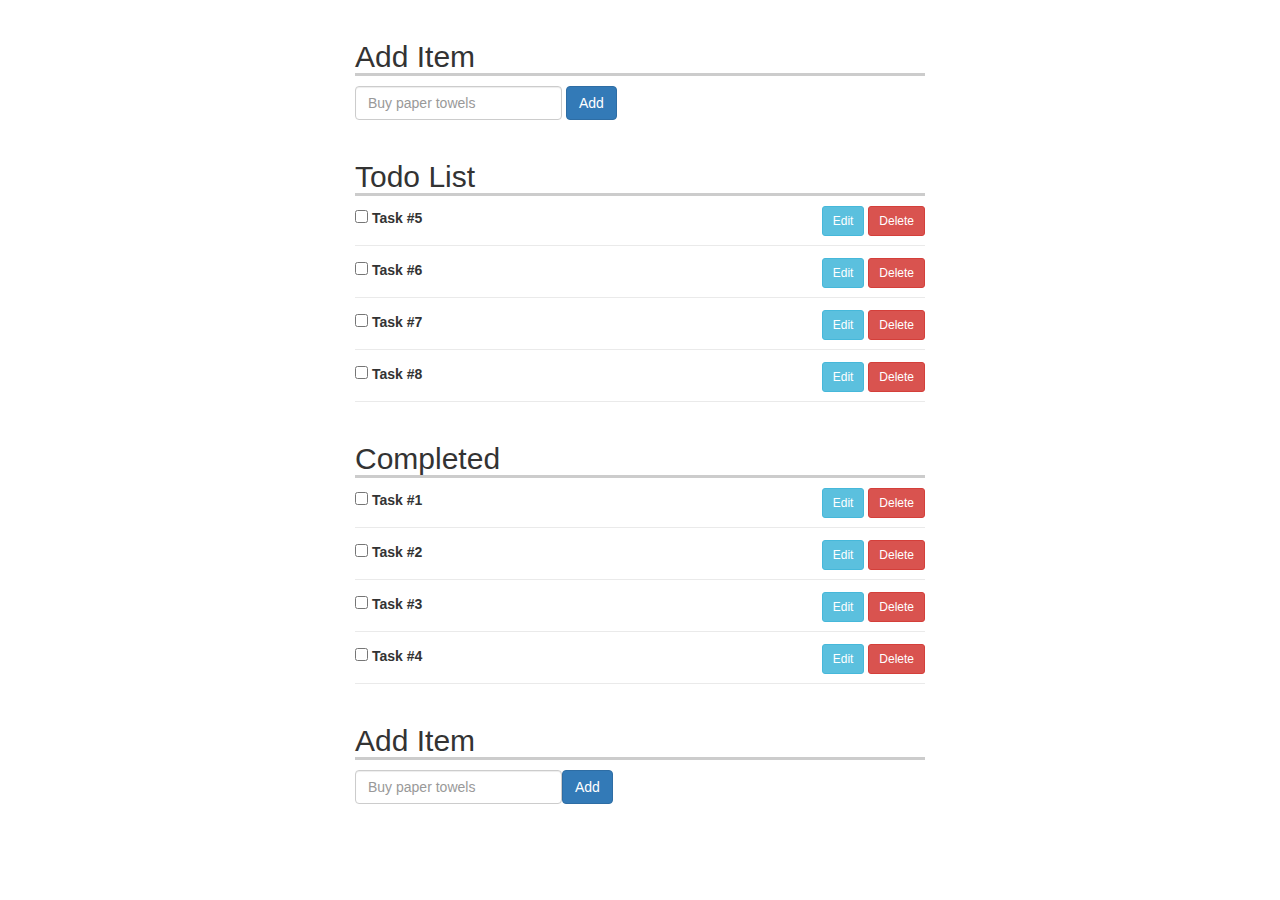
<file: after.html>
<!DOCTYPE html>
<html>

<head>
    <meta charset="utf-8">
    <title>Todo App</title>
    <link rel="stylesheet" href="http://maxcdn.bootstrapcdn.com/bootstrap/3.2.0/css/bootstrap.min.css">
    <link href='http://fonts.googleapis.com/css?family=Open+Sans' rel='stylesheet' type='text/css'>
    <link rel="stylesheet" href="css/styles.css" type="text/css" media="screen" charset="utf-8">
</head>

<body>
    <div class="container" id="wrapper">
        <section>
            <h2>Add Item</h2>
            <form class="form-inline">
                <input id="add-item" type="text" class="form-control" placeholder="Buy paper towels">
                <button class="btn btn-primary">Add</button>
            </form>
        </section>

        <section>
            <h2>Todo List</h2>
            <ul id="tasks-incomplete" class="task-list list-unstyled">
                <li>
                    <input id="task-5" type="checkbox">
                    <label for="task-5">Task #5</label>
                    <div class="action pull-right">
                        <button class="edit btn btn-sm btn-info">Edit</button>
                        <button class="delete btn btn-sm btn-danger">Delete</button>
                    </div>
                </li>
                <li>
                    <input id="task-6" type="checkbox">
                    <label for="task-6">Task #6</label>
                    <div class="action pull-right">
                        <button class="edit btn btn-sm btn-info">Edit</button>
                        <button class="delete btn btn-sm btn-danger">Delete</button>
                    </div>
                </li>
                <li>
                    <input id="task-7" type="checkbox">
                    <label for="task-7">Task #7</label>
                    <div class="action pull-right">
                        <button class="edit btn btn-sm btn-info">Edit</button>
                        <button class="delete btn btn-sm btn-danger">Delete</button>
                    </div>
                </li>
                <li>
                    <input id="task-8" type="checkbox">
                    <label for="task-8">Task #8</label>
                    <div class="action pull-right">
                        <button class="edit btn btn-sm btn-info">Edit</button>
                        <button class="delete btn btn-sm btn-danger">Delete</button>
                    </div>
                </li>
            </ul>
        </section>

        <section>
            <h2>Completed</h2>
            <ul id="tasks-complete" class="task-list list-unstyled">
                <li>
                    <input id="task-1" type="checkbox">
                    <label for="task-1">Task #1</label>
                    <div class="action pull-right">
                        <button class="edit btn btn-sm btn-info">Edit</button>
                        <button class="delete btn btn-sm btn-danger">Delete</button>
                    </div>
                </li>
                <li>
                    <input id="task-2" type="checkbox">
                    <label for="task-2">Task #2</label>
                    <div class="action pull-right">
                        <button class="edit btn btn-sm btn-info">Edit</button>
                        <button class="delete btn btn-sm btn-danger">Delete</button>
                    </div>
                </li>
                <li>
                    <input id="task-3" type="checkbox">
                    <label for="task-3">Task #3</label>
                    <div class="action pull-right">
                        <button class="edit btn btn-sm btn-info">Edit</button>
                        <button class="delete btn btn-sm btn-danger">Delete</button>
                    </div>
                </li>
                <li>
                    <input id="task-4" type="checkbox">
                    <label for="task-4">Task #4</label>
                    <div class="action pull-right">
                        <button class="edit btn btn-sm btn-info">Edit</button>
                        <button class="delete btn btn-sm btn-danger">Delete</button>
                    </div>
                </li>
            </ul>
        </section>
    </div>

    <script type="text/javascript" src="js/app.js"></script>

</body>

</html>
</file>
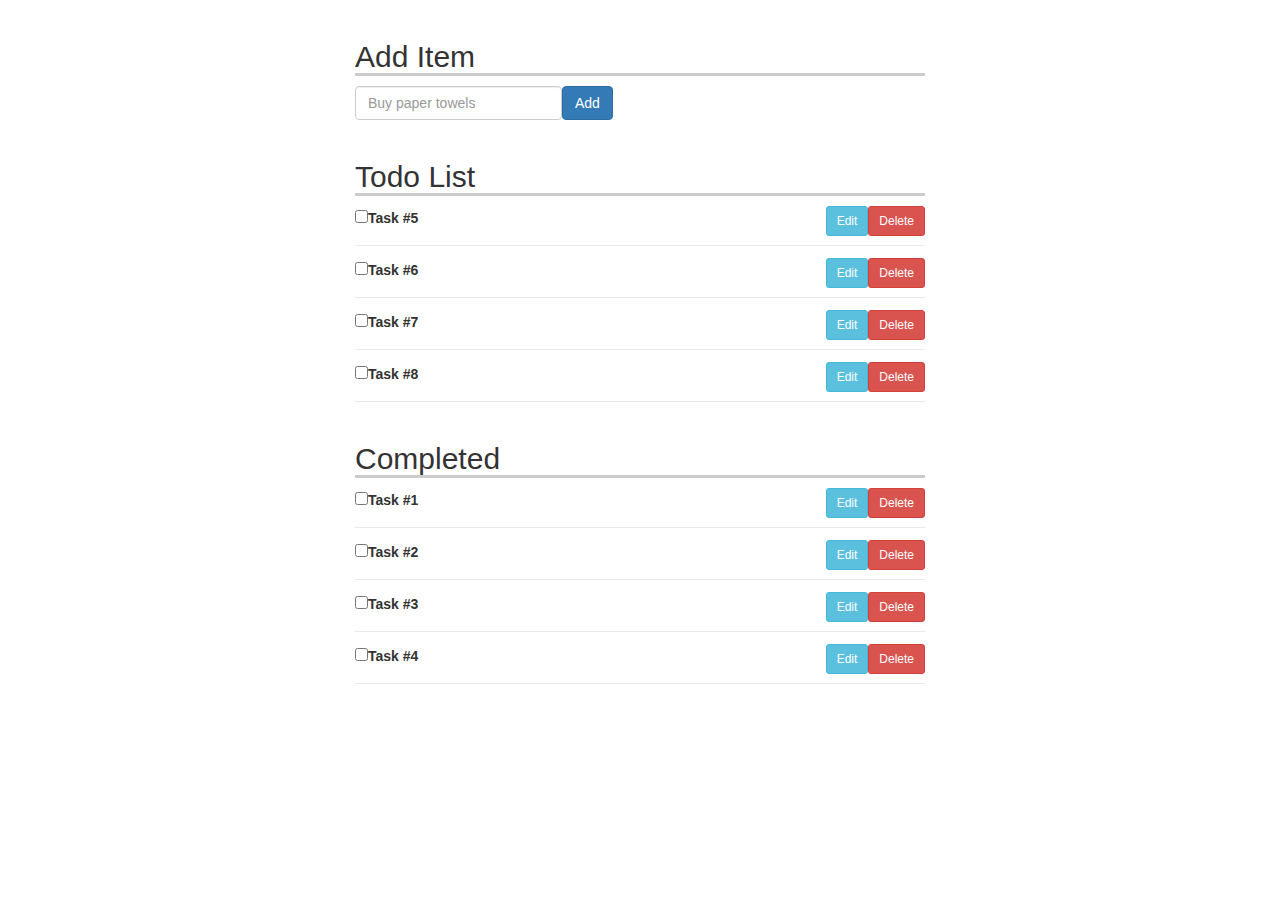
<file: before.html>
<!DOCTYPE html>
<html>

<head>
    <meta charset="utf-8">
    <title>Todo App</title>
    <link rel="stylesheet" href="http://maxcdn.bootstrapcdn.com/bootstrap/3.2.0/css/bootstrap.min.css">
    <link href='http://fonts.googleapis.com/css?family=Open+Sans' rel='stylesheet' type='text/css'>
    <link rel="stylesheet" href="css/styles.css" type="text/css" media="screen" charset="utf-8">
</head>

<body>
    <div class="container" id="wrapper">
        <!-- Add stuff to me!! -->
    </div>

    <script type="text/javascript" src="js/solution.js"></script>

</body>

</html>
</file>
<file: css/styles.css>
.container{
    max-width: 600px;
}
h2{
    border-bottom: 3px solid #CCC;
    margin-top:40px;
}

.task-list li{
    border-bottom:1px solid #EAEAEA;
    margin-bottom: 12px;
    padding-bottom: 12px;
}
</file>
